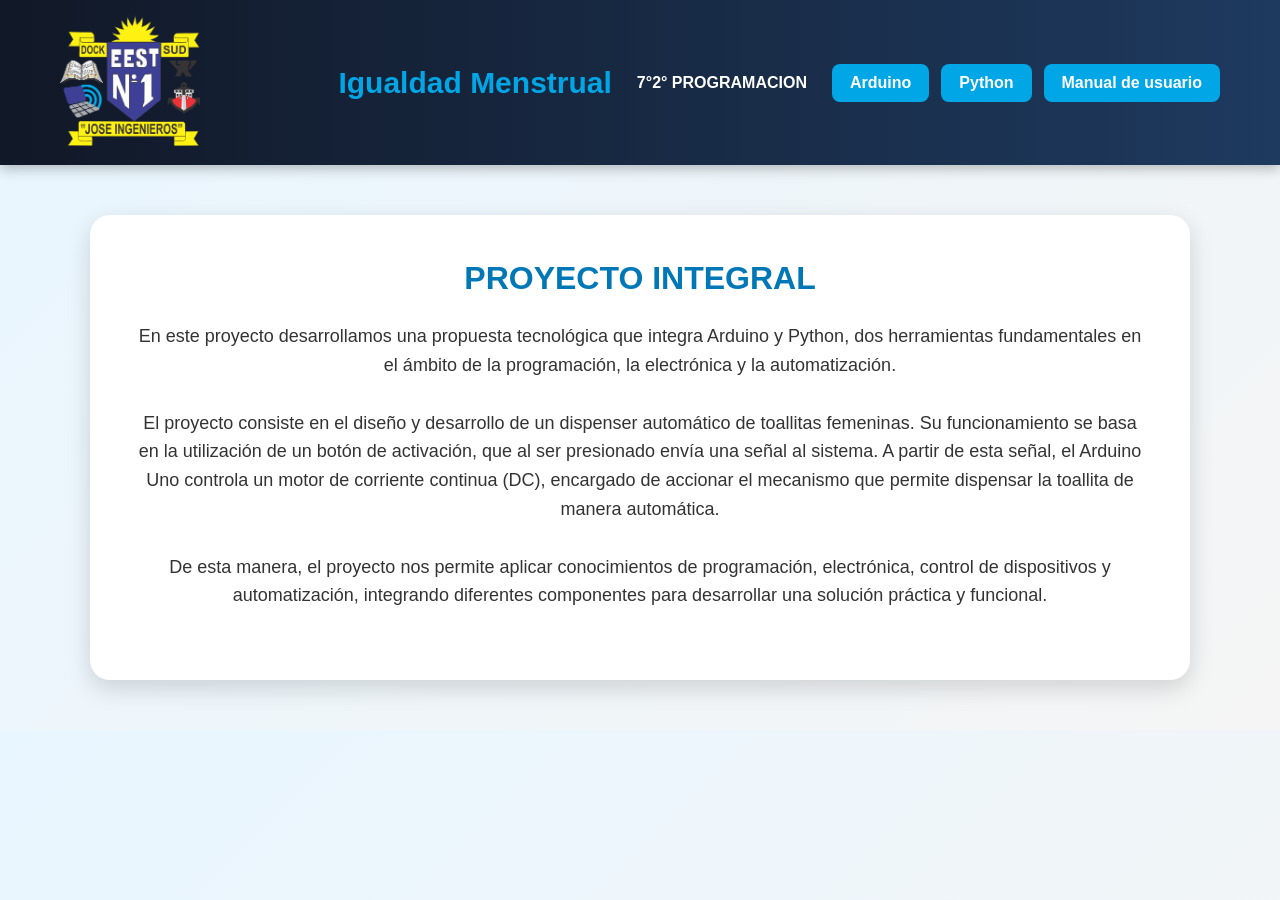
<file: index.html>
<!DOCTYPE html>
<html lang="es">

<head>
    <meta charset="utf-8">
    <meta name="viewport" content="width=device-width, initial-scale=1">

    <title></title>

    <link rel="stylesheet" href="informacion.css">
</head>

<body>

    <header>

        <div class="tecnica">
            <img src="tecnica.png" alt="técnica">
        </div>

        <nav>

            <h2>Igualdad Menstrual</h2>
            <p>7°2° PROGRAMACION</p>

            
            <ul>
                <li><a href="pruebaarduino.html">Arduino</a></li>
                <li><a href="pruebapython_k.html">Python</a></li>
                <li><a href="manual_usuario.html">Manual de usuario</a></li>
            </ul>
        </nav>

    </header>

    <section>

        <article>

            <h1>PROYECTO INTEGRAL</h1>
        <p>
               En este proyecto desarrollamos una propuesta tecnológica que integra Arduino y Python, dos herramientas fundamentales en el ámbito de la programación, la electrónica y la automatización.
               <br><br>
                El proyecto consiste en el diseño y desarrollo de un dispenser automático de toallitas femeninas. Su funcionamiento se basa en la utilización de un botón de activación, que al ser presionado envía una señal al sistema. A partir de esta señal, el Arduino Uno controla un motor de corriente continua (DC), encargado de accionar el mecanismo que permite dispensar la toallita de manera automática.
                <br><br>
                De esta manera, el proyecto nos permite aplicar conocimientos de programación, electrónica, control de dispositivos y automatización, integrando diferentes componentes para desarrollar una solución práctica y funcional.
        </p>
    </article>
    </section>

</body>
</html>
</file>
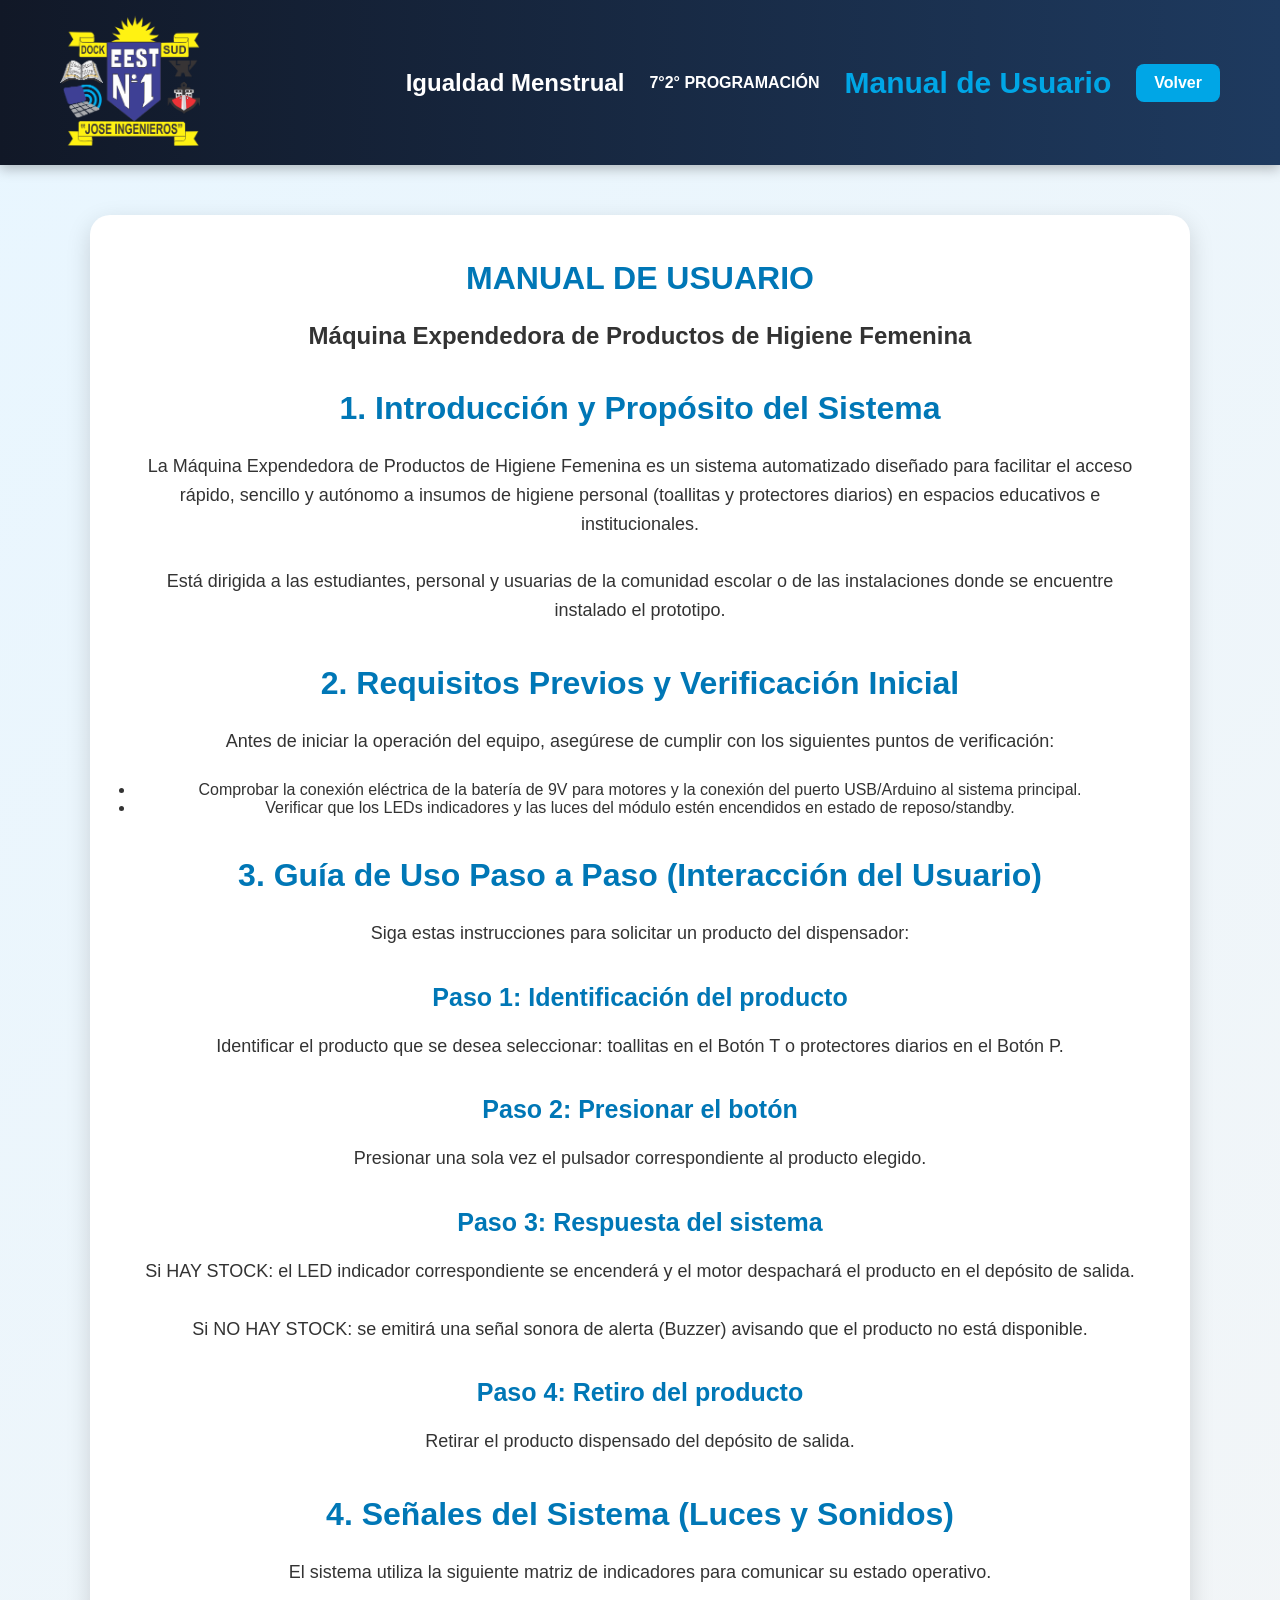
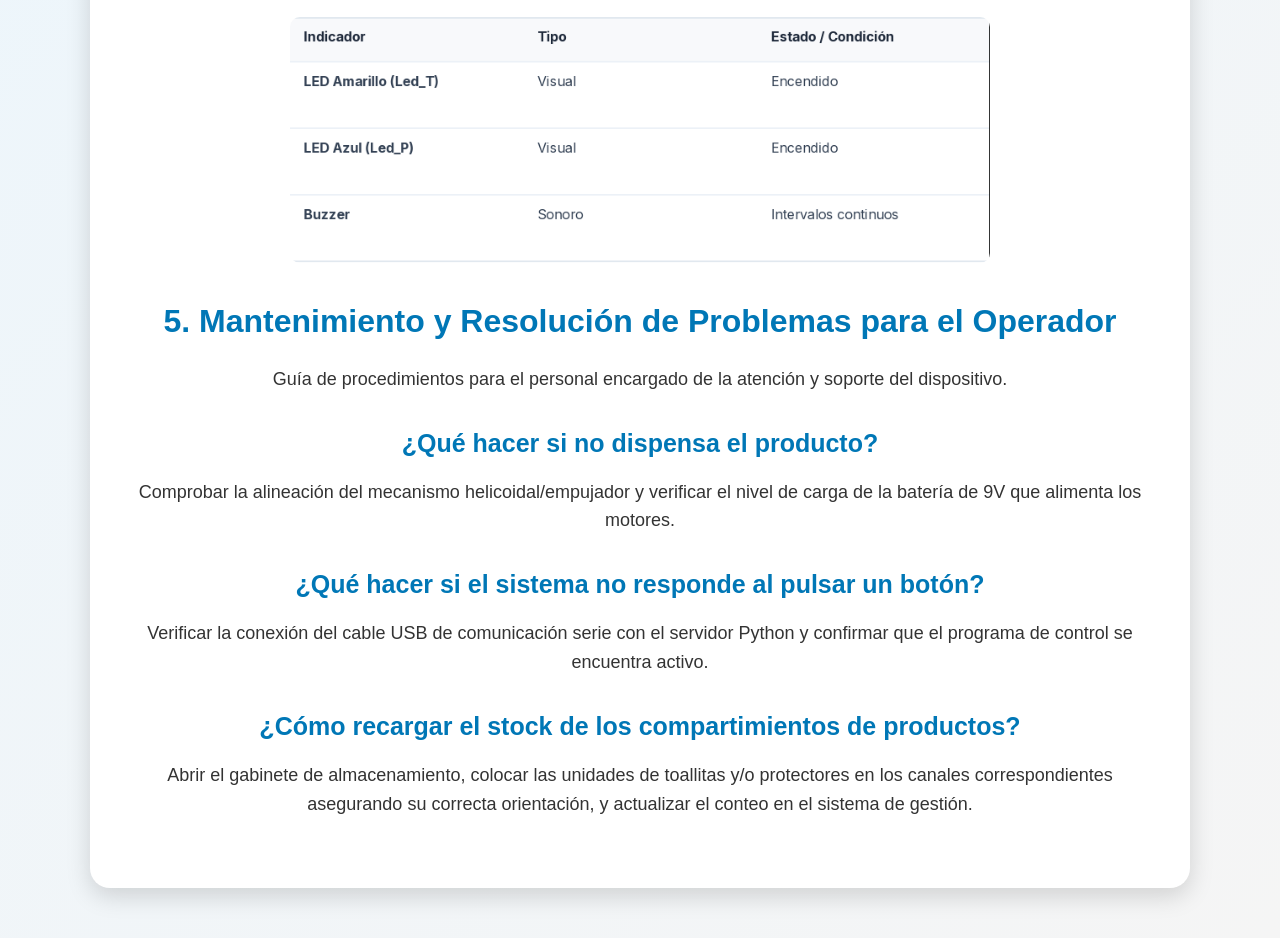
<file: manual_usuario.html>
<!DOCTYPE html>
<html lang="es">

<head>
    <meta charset="UTF-8">
    <meta name="viewport" content="width=device-width, initial-scale=1.0">

    <title></title>

    <link rel="stylesheet" href="informacion.css">
</head>

<body>

    <header>
        <div class="tecnica">
            <img src="tecnica.png" alt="Logo de la escuela">
        </div>

        <nav>
            <h1>Igualdad Menstrual</h1>
            <p>7°2° PROGRAMACIÓN</p>
            <h2>Manual de Usuario</h2>

            <ul>
                <li><a href="index.html">Volver</a></li>
            </ul>
        </nav>
    </header>

    <section>
        <article>

            <h1>MANUAL DE USUARIO</h1>

            <h2>Máquina Expendedora de Productos de Higiene Femenina</h2>

            <h1>1. Introducción y Propósito del Sistema</h1>

            <p>
                La Máquina Expendedora de Productos de Higiene Femenina es un sistema
                automatizado diseñado para facilitar el acceso rápido, sencillo y
                autónomo a insumos de higiene personal (toallitas y protectores diarios)
                en espacios educativos e institucionales.
                <br><br>
                Está dirigida a las estudiantes, personal y usuarias de la comunidad
                escolar o de las instalaciones donde se encuentre instalado el prototipo.
            </p>

            <h1>2. Requisitos Previos y Verificación Inicial</h1>

            <p>
                Antes de iniciar la operación del equipo, asegúrese de cumplir con
                los siguientes puntos de verificación:
            </p>

            <ul>
                <li>
                    Comprobar la conexión eléctrica de la batería de 9V para motores
                    y la conexión del puerto USB/Arduino al sistema principal.
                </li>

                <li>
                    Verificar que los LEDs indicadores y las luces del módulo estén
                    encendidos en estado de reposo/standby.
                </li>
            </ul>

            <h1>3. Guía de Uso Paso a Paso (Interacción del Usuario)</h1>

            <p>
                Siga estas instrucciones para solicitar un producto del dispensador:
            </p>

            <h2 class="subtitulo">Paso 1: Identificación del producto</h2>

            <p>
                Identificar el producto que se desea seleccionar: toallitas en el
                Botón T o protectores diarios en el Botón P.
            </p>

            <h2 class="subtitulo">Paso 2: Presionar el botón</h2>

            <p>
                Presionar una sola vez el pulsador correspondiente al producto elegido.
            </p>

            <h2 class="subtitulo">Paso 3: Respuesta del sistema</h2>

            <p>
                Si HAY STOCK: el LED indicador correspondiente se encenderá y el motor
                despachará el producto en el depósito de salida.
                <br><br>
                Si NO HAY STOCK: se emitirá una señal sonora de alerta (Buzzer)
                avisando que el producto no está disponible.
            </p>

            <h2 class="subtitulo">Paso 4: Retiro del producto</h2>

            <p>
                Retirar el producto dispensado del depósito de salida.
            </p>

            <h1>4. Señales del Sistema (Luces y Sonidos)</h1>

            <p>
                El sistema utiliza la siguiente matriz de indicadores para comunicar
                su estado operativo.
            </p>

            <img src="tabla_manual.png" class="foto-grande" >
          
            <h1>5. Mantenimiento y Resolución de Problemas para el Operador</h1>

            <p>
                Guía de procedimientos para el personal encargado de la atención
                y soporte del dispositivo.
            </p>

            <h2 class="subtitulo">¿Qué hacer si no dispensa el producto?</h2>

            <p>
                Comprobar la alineación del mecanismo helicoidal/empujador y verificar
                el nivel de carga de la batería de 9V que alimenta los motores.
            </p>

            <h2 class="subtitulo">¿Qué hacer si el sistema no responde al pulsar un botón?</h2>

            <p>
                Verificar la conexión del cable USB de comunicación serie con el
                servidor Python y confirmar que el programa de control se encuentra activo.
            </p>

            <h2 class="subtitulo">¿Cómo recargar el stock de los compartimientos de productos?</h2>

            <p>
                Abrir el gabinete de almacenamiento, colocar las unidades de toallitas
                y/o protectores en los canales correspondientes asegurando su correcta
                orientación, y actualizar el conteo en el sistema de gestión.
            </p>

        </article>
    </section>

</body>
</html>
</file>
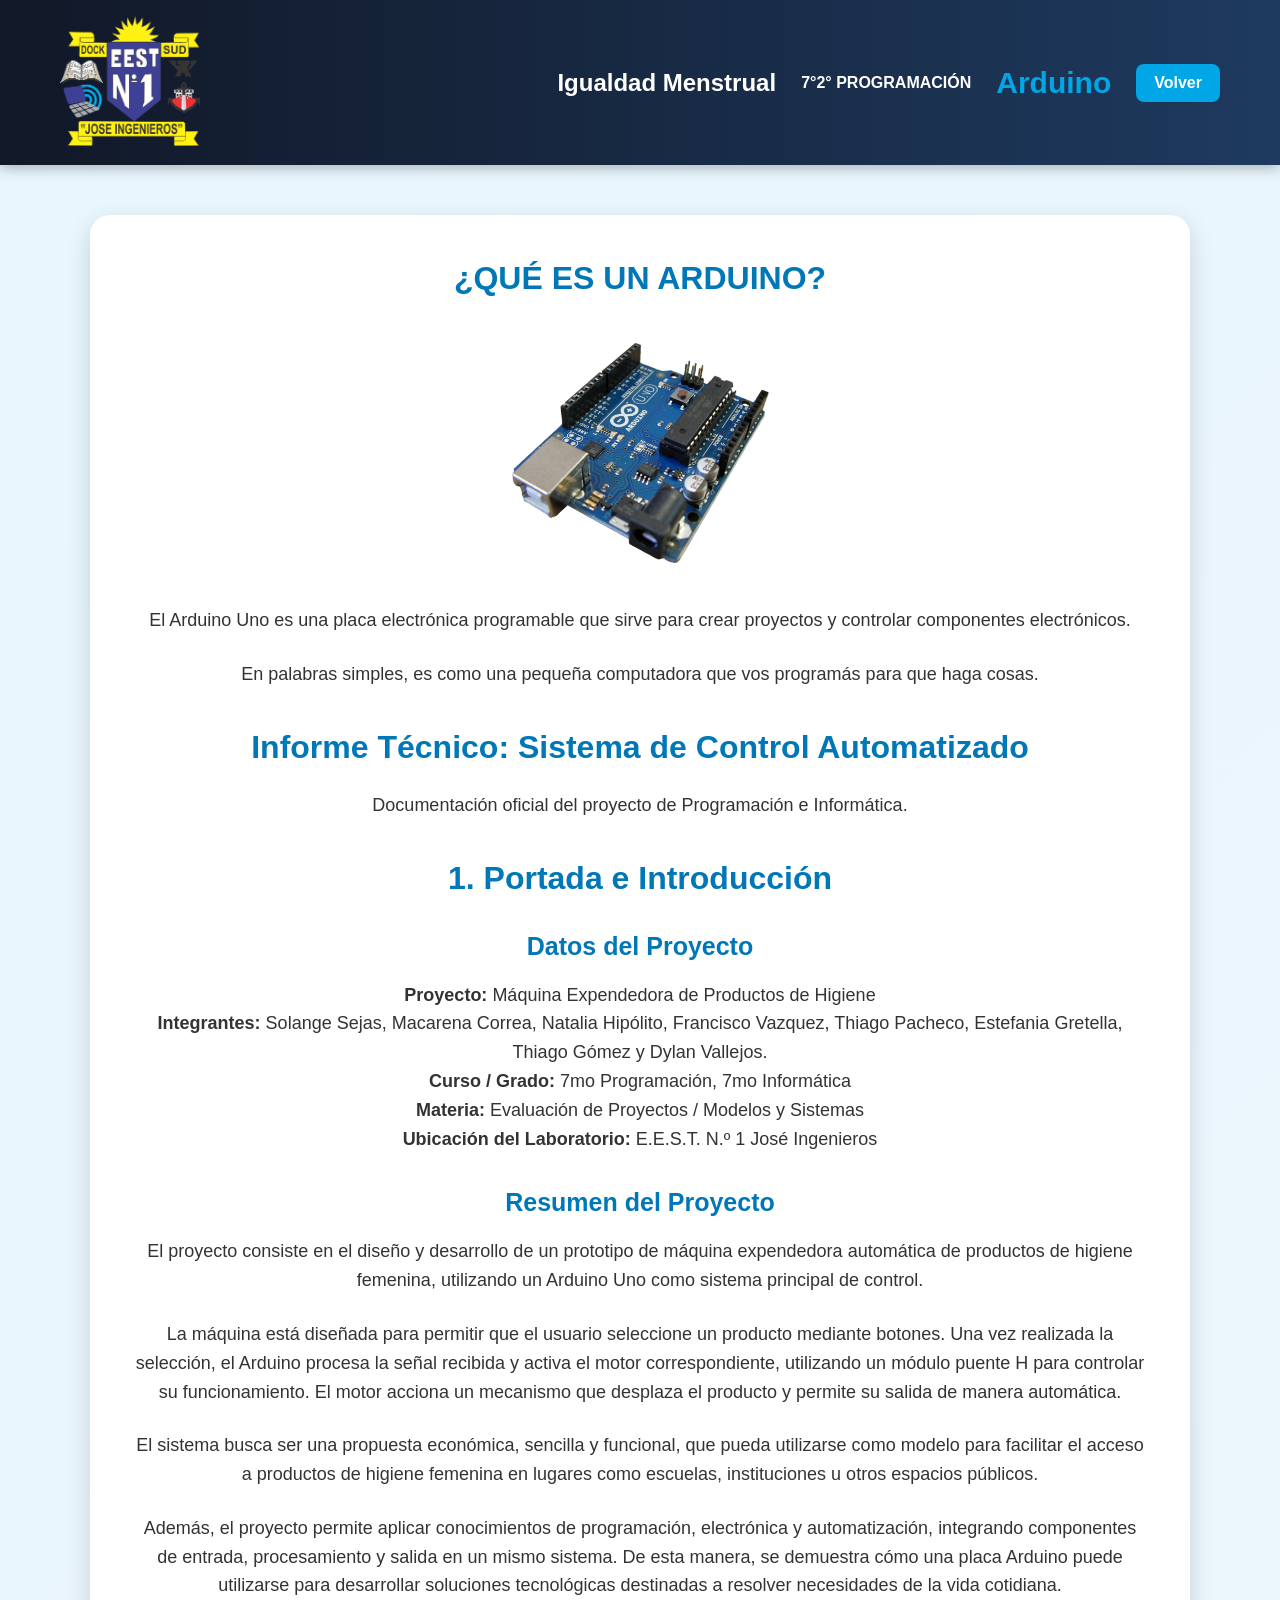
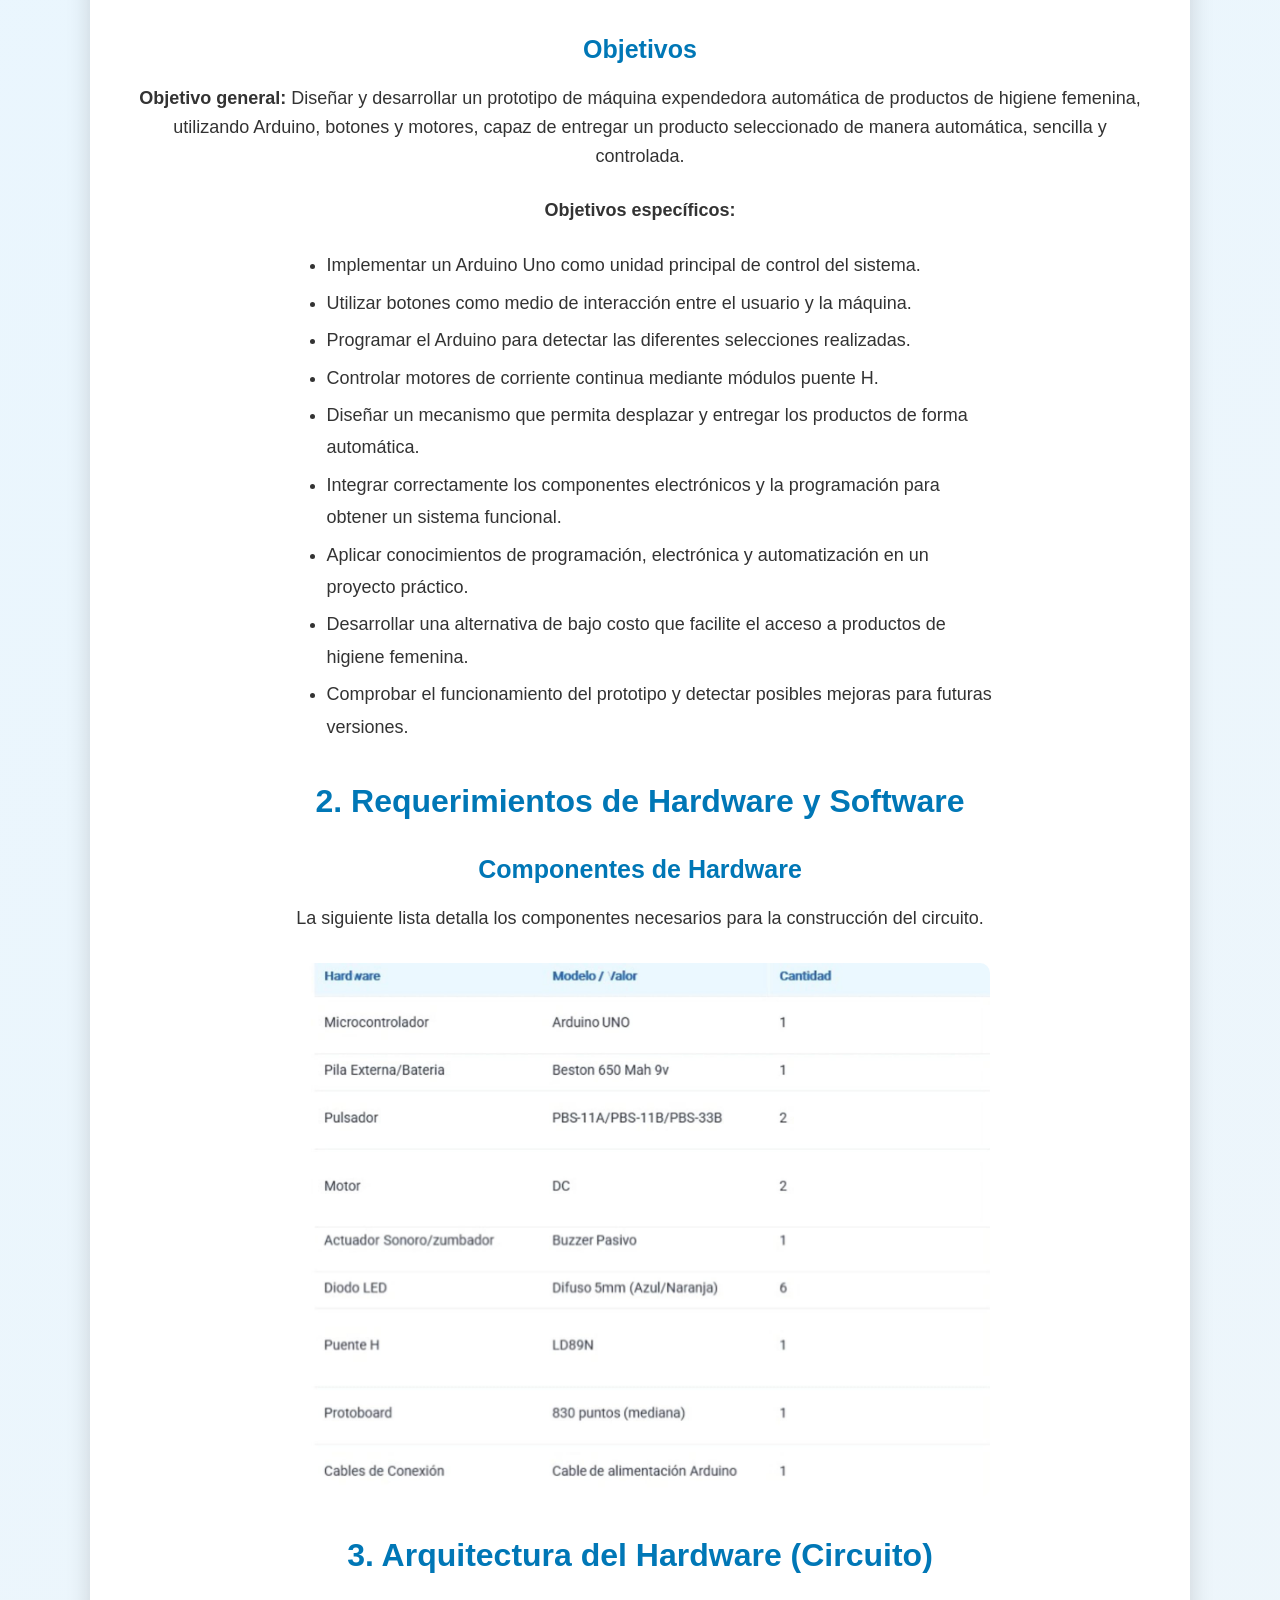
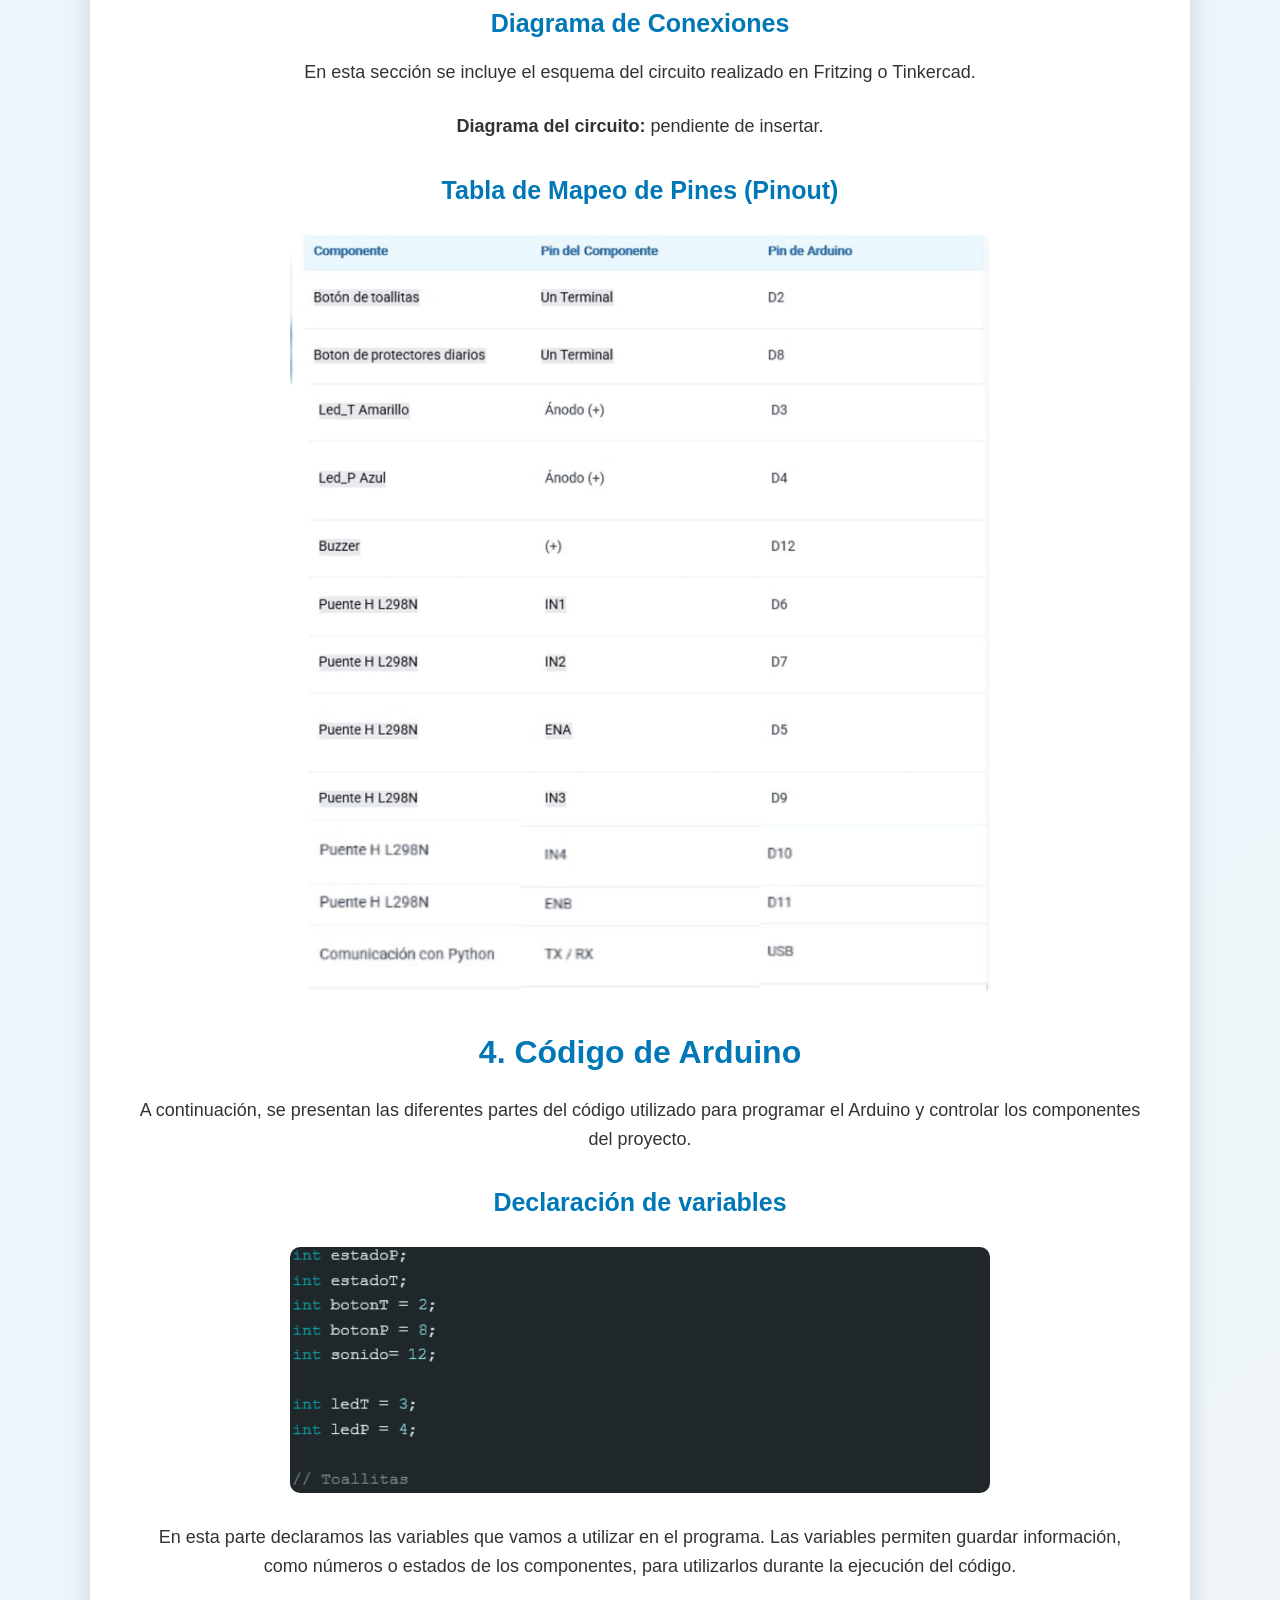
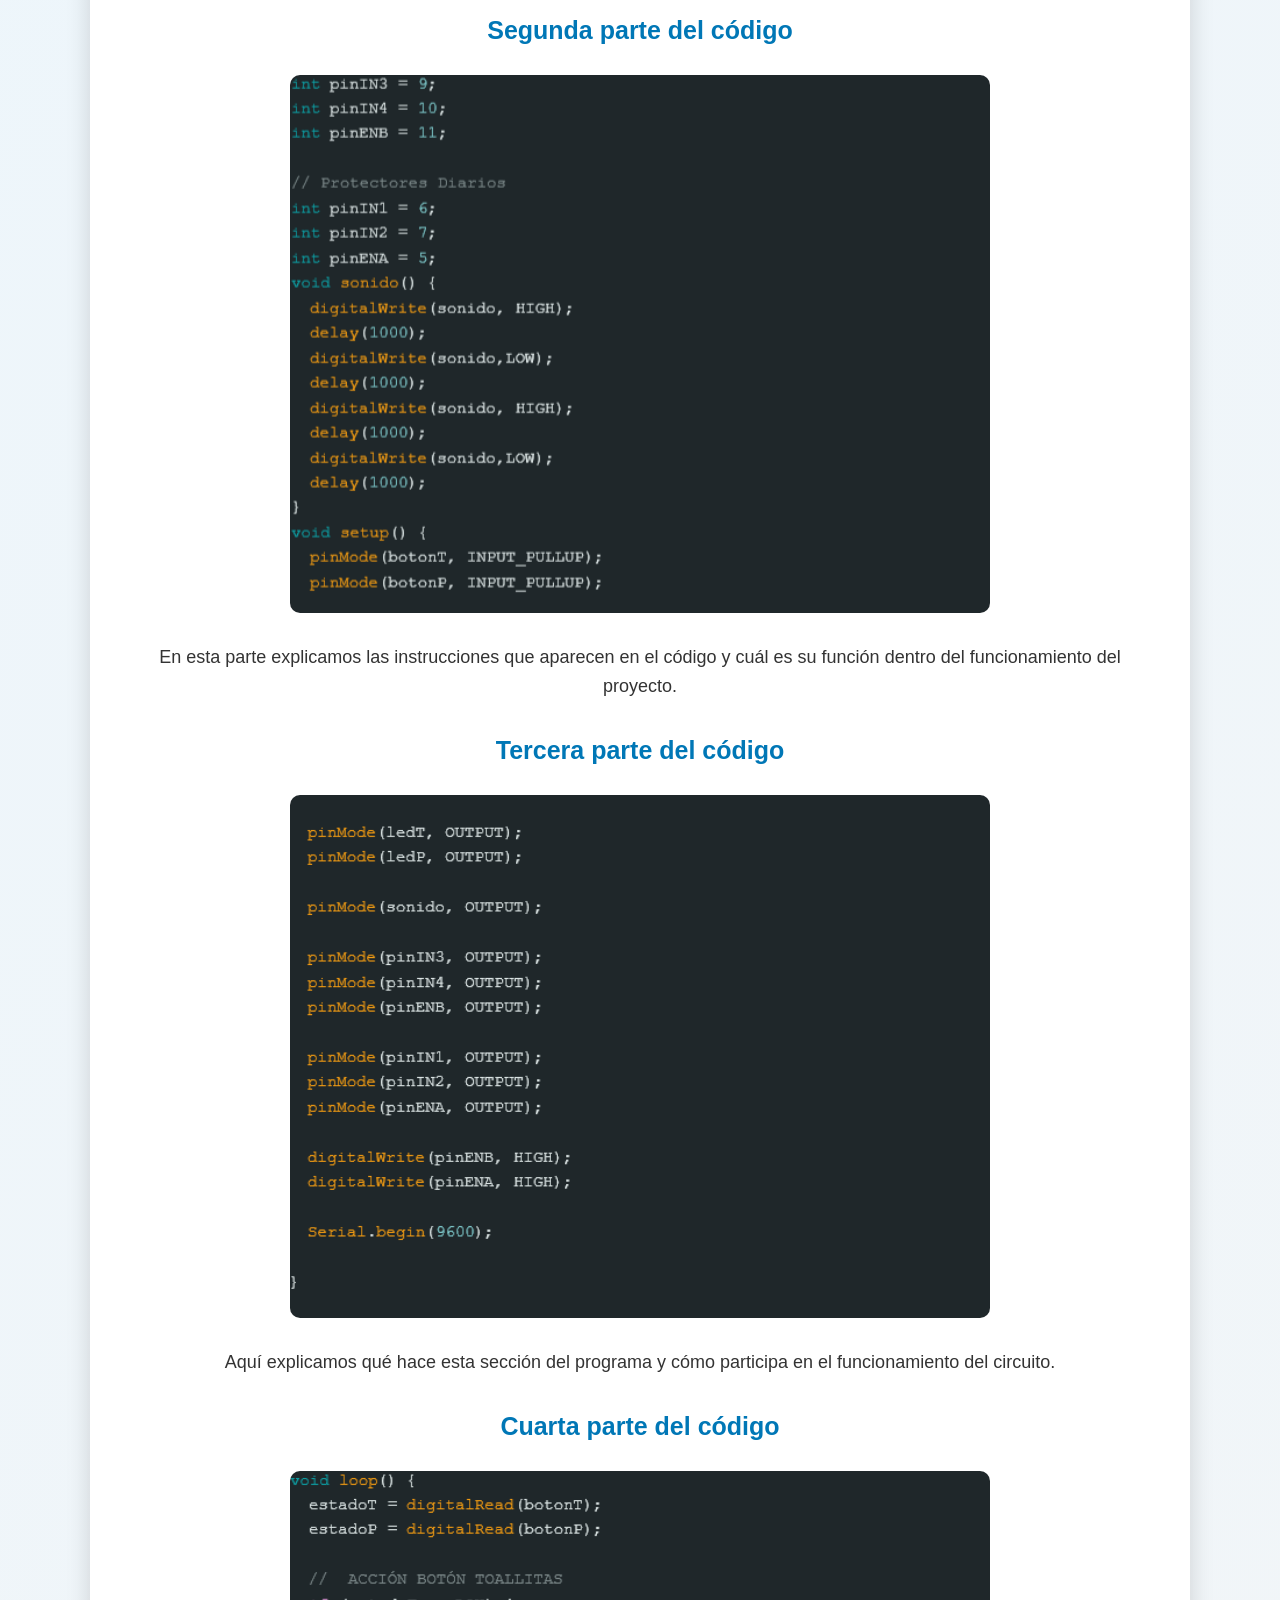
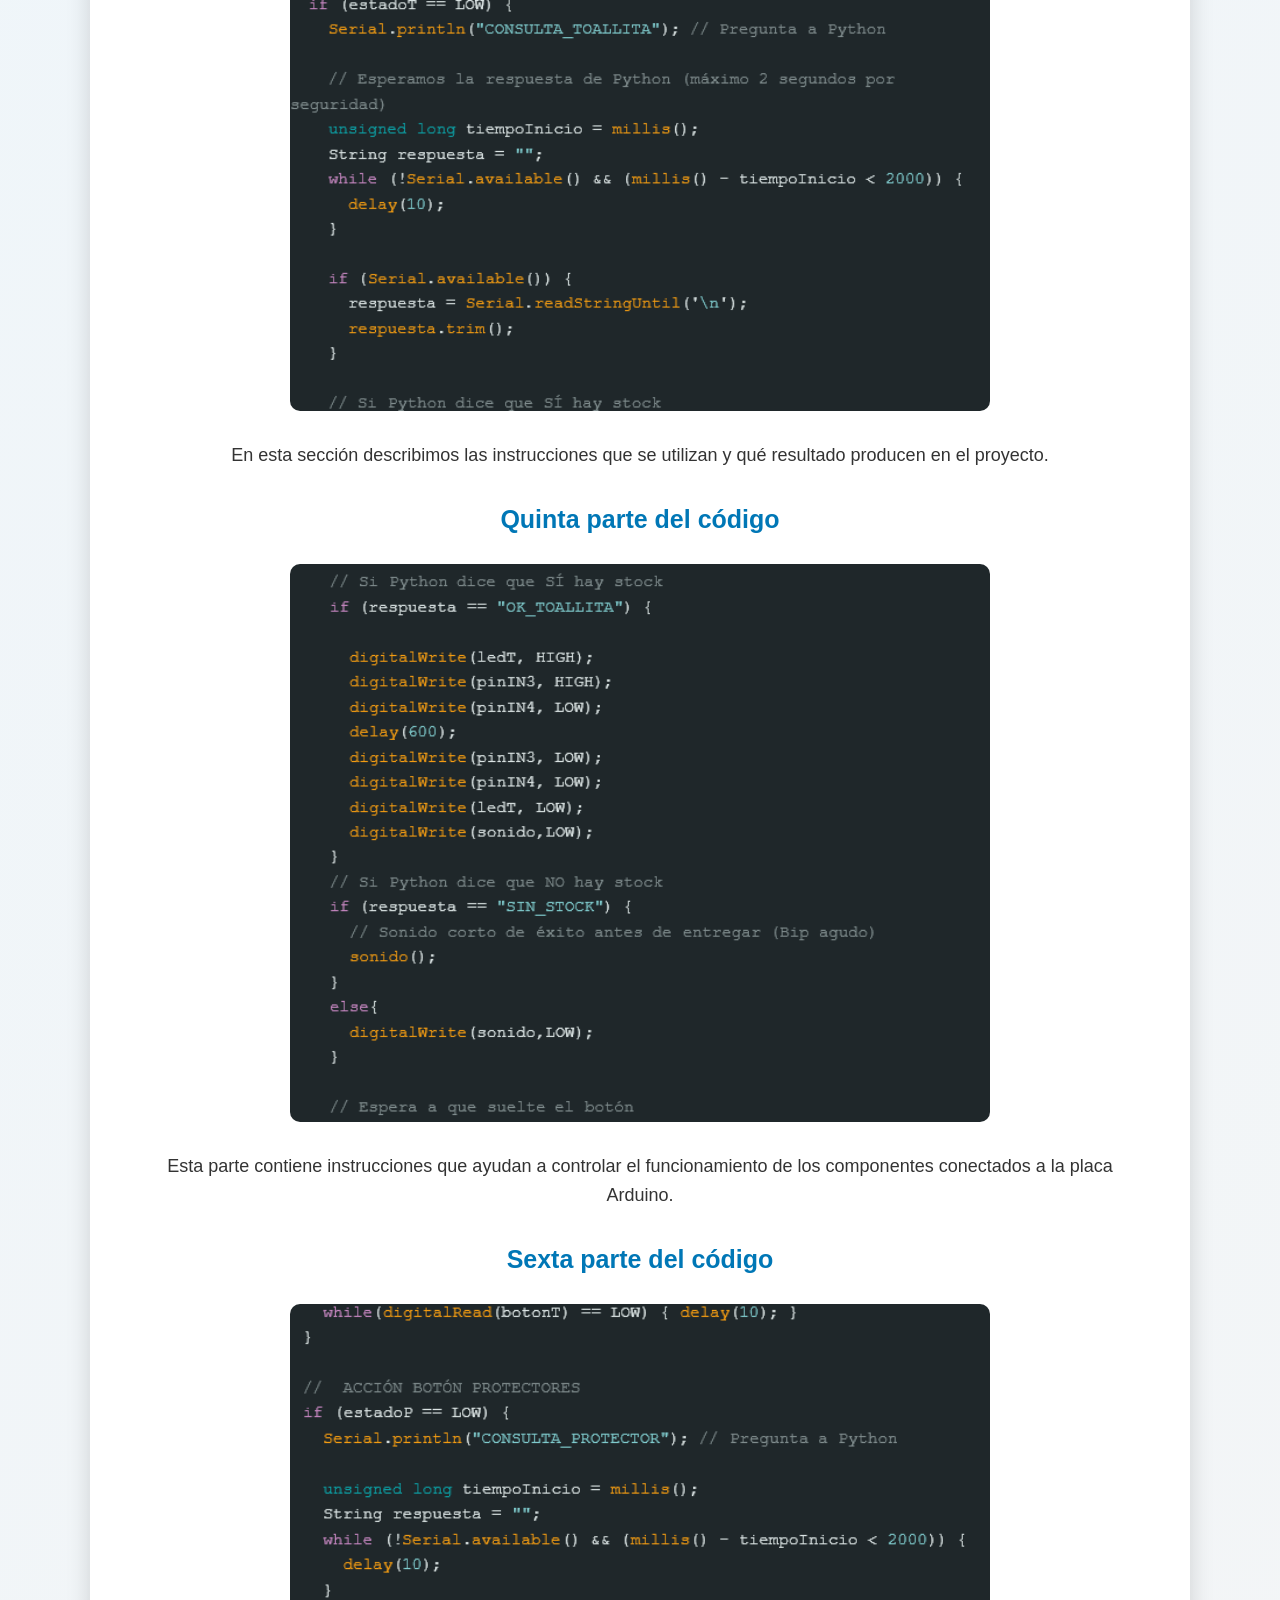
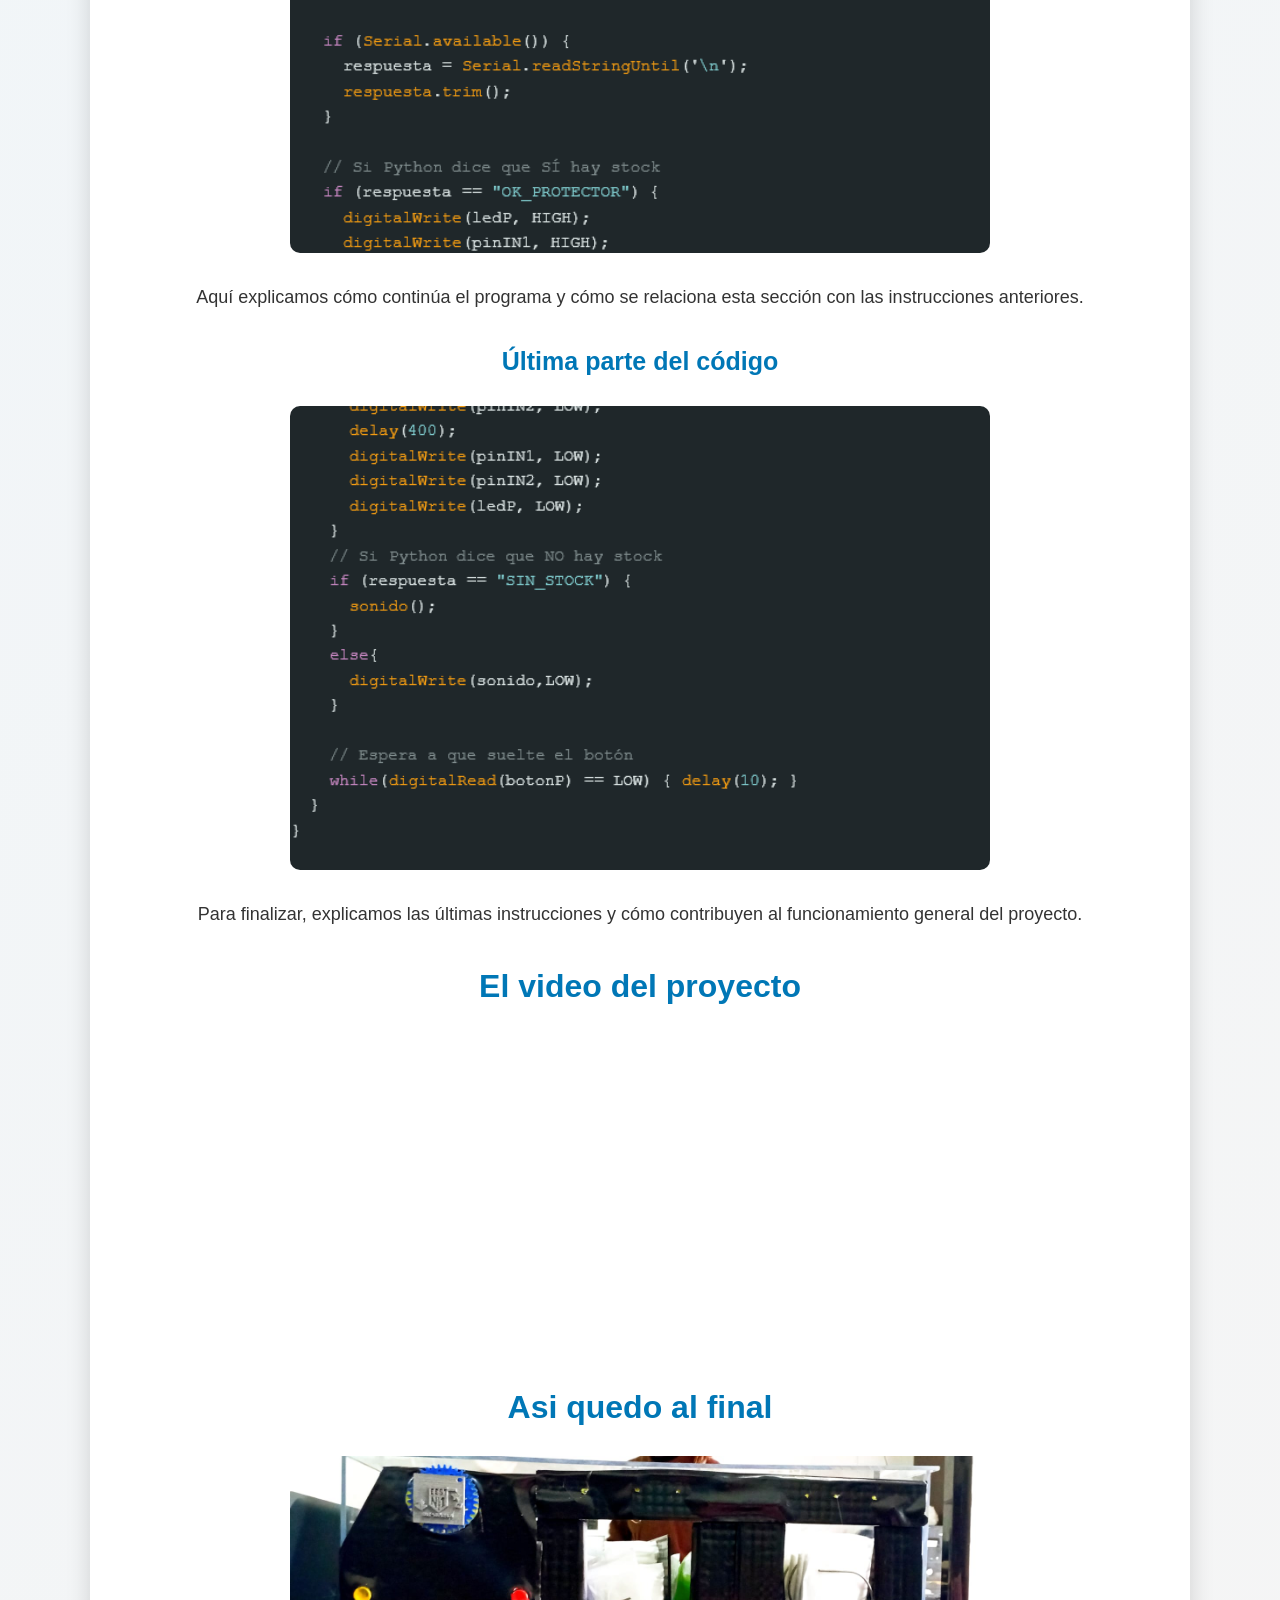
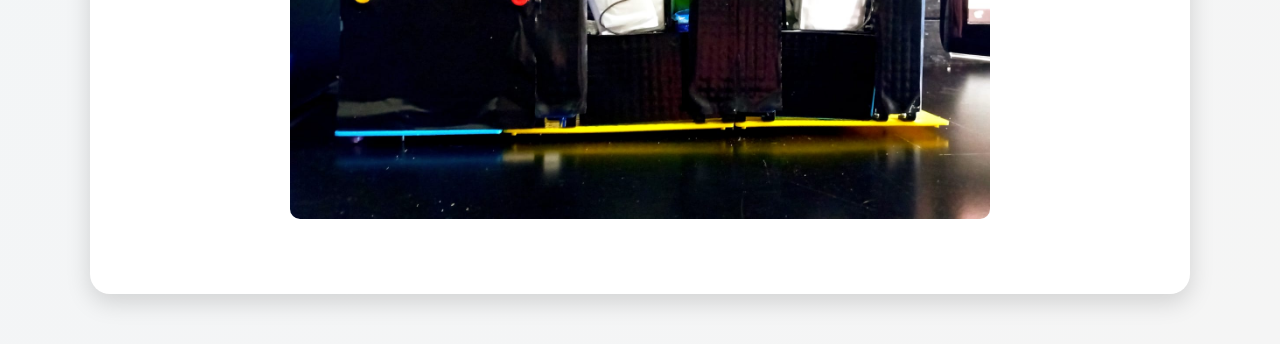
<file: pruebaarduino.html>
<!DOCTYPE html>
<html lang="es">

<head>
    <meta charset="UTF-8">
    <meta name="viewport" content="width=device-width, initial-scale=1.0">

    <title></title>

    <link rel="stylesheet" href="informacion.css">
</head>

<body>

    <header>
        <div class="tecnica">
            <img src="tecnica.png" alt="Logo de la escuela">
        </div>

        <nav>
            <h1>Igualdad Menstrual</h1>
            <p>7°2° PROGRAMACIÓN</p>
            <h2>Arduino</h2>

            <ul>
                <li><a href="index.html">Volver</a></li>
            </ul>
        </nav>
    </header>

    <section>
        <article>


            <h1>¿QUÉ ES UN ARDUINO?</h1>

            <img src="arduino.png" alt="Placa Arduino Uno">

            <p>
                El Arduino Uno es una placa electrónica programable que sirve
                para crear proyectos y controlar componentes electrónicos.
            </p>

            <p>
                En palabras simples, es como una pequeña computadora que vos
                programás para que haga cosas.
            </p>


            <h1>Informe Técnico: Sistema de Control Automatizado</h1>

            <p>
                Documentación oficial del proyecto de Programación e Informática.
            </p>


            <h1>1. Portada e Introducción</h1>

            <h2 class="subtitulo">Datos del Proyecto</h2>

            <p>
                <strong>Proyecto:</strong> Máquina Expendedora de Productos de Higiene<br>
                <strong>Integrantes:</strong> Solange Sejas, Macarena Correa,
                Natalia Hipólito, Francisco Vazquez, Thiago Pacheco,
                Estefania Gretella, Thiago Gómez y Dylan Vallejos.<br>
                <strong>Curso / Grado:</strong> 7mo Programación, 7mo Informática<br>
                <strong>Materia:</strong> Evaluación de Proyectos / Modelos y Sistemas<br>
                <strong>Ubicación del Laboratorio:</strong> E.E.S.T. N.º 1 José Ingenieros
            </p>

            <h2 class="subtitulo">Resumen del Proyecto</h2>

            <p>
                El proyecto consiste en el diseño y desarrollo de un prototipo
                de máquina expendedora automática de productos de higiene
                femenina, utilizando un Arduino Uno como sistema principal
                de control.
            </p>

            <p>
                La máquina está diseñada para permitir que el usuario seleccione
                un producto mediante botones. Una vez realizada la selección,
                el Arduino procesa la señal recibida y activa el motor
                correspondiente, utilizando un módulo puente H para controlar
                su funcionamiento. El motor acciona un mecanismo que desplaza
                el producto y permite su salida de manera automática.
            </p>

            <p>
                El sistema busca ser una propuesta económica, sencilla y
                funcional, que pueda utilizarse como modelo para facilitar
                el acceso a productos de higiene femenina en lugares como
                escuelas, instituciones u otros espacios públicos.
            </p>

            <p>
                Además, el proyecto permite aplicar conocimientos de
                programación, electrónica y automatización, integrando
                componentes de entrada, procesamiento y salida en un mismo
                sistema. De esta manera, se demuestra cómo una placa Arduino
                puede utilizarse para desarrollar soluciones tecnológicas
                destinadas a resolver necesidades de la vida cotidiana.
            </p>

            <h2 class="subtitulo">Objetivos</h2>

            <p>
                <strong>Objetivo general:</strong>
                Diseñar y desarrollar un prototipo de máquina expendedora
                automática de productos de higiene femenina, utilizando
                Arduino, botones y motores, capaz de entregar un producto
                seleccionado de manera automática, sencilla y controlada.
            </p>

            <p><strong>Objetivos específicos:</strong></p>

            <ul class="lista-arduino">
                <li>Implementar un Arduino Uno como unidad principal de control del sistema.</li>
                <li>Utilizar botones como medio de interacción entre el usuario y la máquina.</li>
                <li>Programar el Arduino para detectar las diferentes selecciones realizadas.</li>
                <li>Controlar motores de corriente continua mediante módulos puente H.</li>
                <li>Diseñar un mecanismo que permita desplazar y entregar los productos de forma automática.</li>
                <li>Integrar correctamente los componentes electrónicos y la programación para obtener un sistema funcional.</li>
                <li>Aplicar conocimientos de programación, electrónica y automatización en un proyecto práctico.</li>
                <li>Desarrollar una alternativa de bajo costo que facilite el acceso a productos de higiene femenina.</li>
                <li>Comprobar el funcionamiento del prototipo y detectar posibles mejoras para futuras versiones.</li>
            </ul>


            <h1>2. Requerimientos de Hardware y Software</h1>

            <h2 class="subtitulo">Componentes de Hardware</h2>

            <p>
                La siguiente lista detalla los componentes necesarios para
                la construcción del circuito.
            </p>

            <img src="tabla_arduino.png" class="foto-grande">


            <h1>3. Arquitectura del Hardware (Circuito)</h1>

            <h2 class="subtitulo">Diagrama de Conexiones</h2>

            <p>
                En esta sección se incluye el esquema del circuito realizado
                en Fritzing o Tinkercad.
            </p>

            <p>
                <strong>Diagrama del circuito:</strong> pendiente de insertar.
            </p>

            <h2 class="subtitulo">Tabla de Mapeo de Pines (Pinout)</h2>

            <p>
                <img src="tabla_arduino2.png" class="foto-grande">

            <h1>4. Código de Arduino</h1>

            <p>
                A continuación, se presentan las diferentes partes del código
                utilizado para programar el Arduino y controlar los componentes
                del proyecto.
            </p>

            <h2 class="subtitulo">Declaración de variables</h2>

            <img class="foto-grande"
                 src="codigo_arduino.png"
                 alt="Código de Arduino: declaración de variables">

            <p>
                En esta parte declaramos las variables que vamos a utilizar
                en el programa. Las variables permiten guardar información,
                como números o estados de los componentes, para utilizarlos
                durante la ejecución del código.
            </p>

            <h2 class="subtitulo">Segunda parte del código</h2>

            <img class="foto-grande"
                 src="codigo_arduino2.png"
                 alt="Segunda parte del código de Arduino">

            <p>
                En esta parte explicamos las instrucciones que aparecen en
                el código y cuál es su función dentro del funcionamiento
                del proyecto.
            </p>

            <h2 class="subtitulo">Tercera parte del código</h2>

            <img class="foto-grande"
                 src="codigo_arduino3.png"
                 alt="Tercera parte del código de Arduino">

            <p>
                Aquí explicamos qué hace esta sección del programa y cómo
                participa en el funcionamiento del circuito.
            </p>

            <h2 class="subtitulo">Cuarta parte del código</h2>

            <img class="foto-grande"
                 src="codigo_arduino4.png"
                 alt="Cuarta parte del código de Arduino">

            <p>
                En esta sección describimos las instrucciones que se utilizan
                y qué resultado producen en el proyecto.
            </p>

            <h2 class="subtitulo">Quinta parte del código</h2>

            <img class="foto-grande"
                 src="codigo_arduino5.png"
                 alt="Quinta parte del código de Arduino">

            <p>
                Esta parte contiene instrucciones que ayudan a controlar
                el funcionamiento de los componentes conectados a la placa
                Arduino.
            </p>

            <h2 class="subtitulo">Sexta parte del código</h2>

            <img class="foto-grande"
                 src="codigo_arduino6.png"
                 alt="Sexta parte del código de Arduino">

            <p>
                Aquí explicamos cómo continúa el programa y cómo se relaciona
                esta sección con las instrucciones anteriores.
            </p>

            <h2 class="subtitulo">Última parte del código</h2>

            <img class="foto-grande"
                 src="codigo_arduino7.png"
                 alt="Última parte del código de Arduino">

            <p>
                Para finalizar, explicamos las últimas instrucciones y cómo
                contribuyen al funcionamiento general del proyecto.
            </p>

            <h1>El video del proyecto</h1>

            <iframe width="560" height="315" src="https://www.youtube.com/embed/4Gv0Dx7h19g?si=_ABxJ8_dcIY70zCg" title="YouTube video player" frameborder="0" allow="accelerometer; autoplay; clipboard-write; encrypted-media; gyroscope; picture-in-picture; web-share" referrerpolicy="strict-origin-when-cross-origin" allowfullscreen></iframe>

            <h1> Asi quedo al final </h1>

            <img src="final.png" class="foto-grande" >

        </article>
    </section>

</body>
</html>
</file>
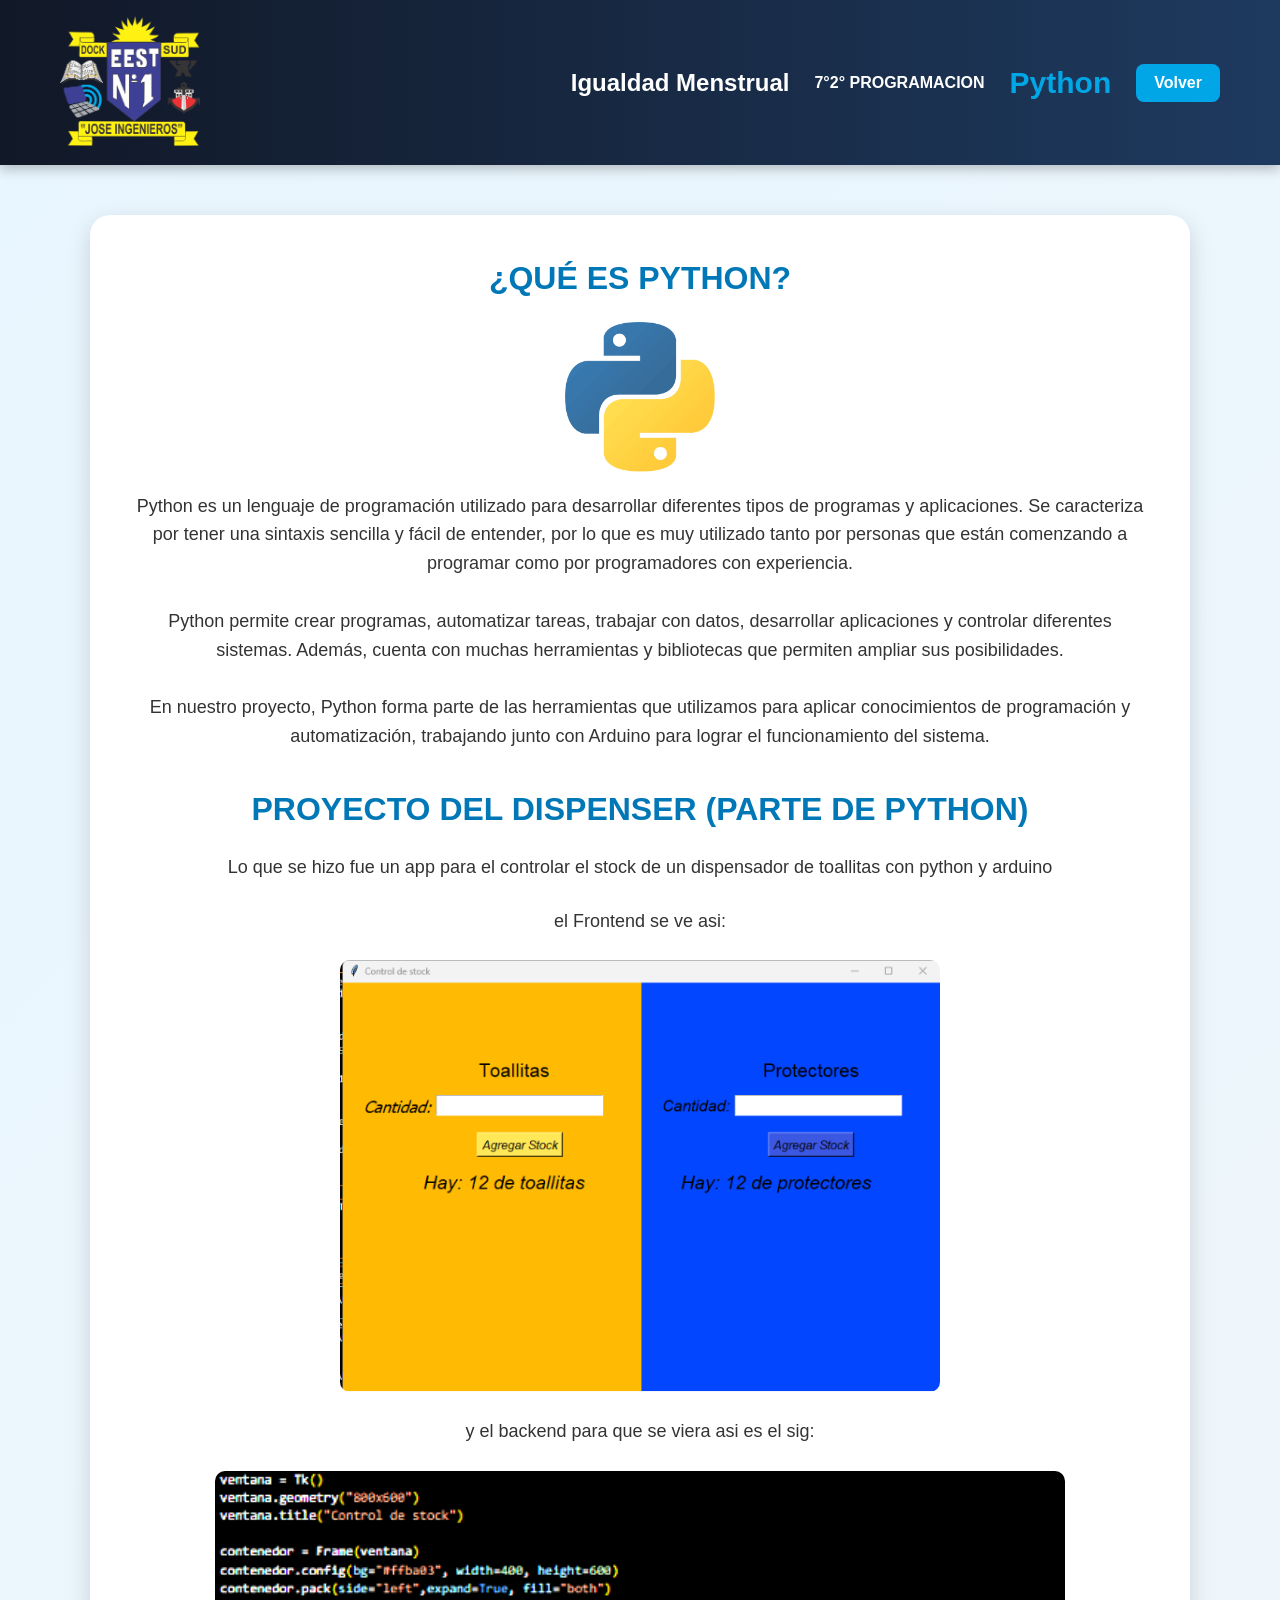
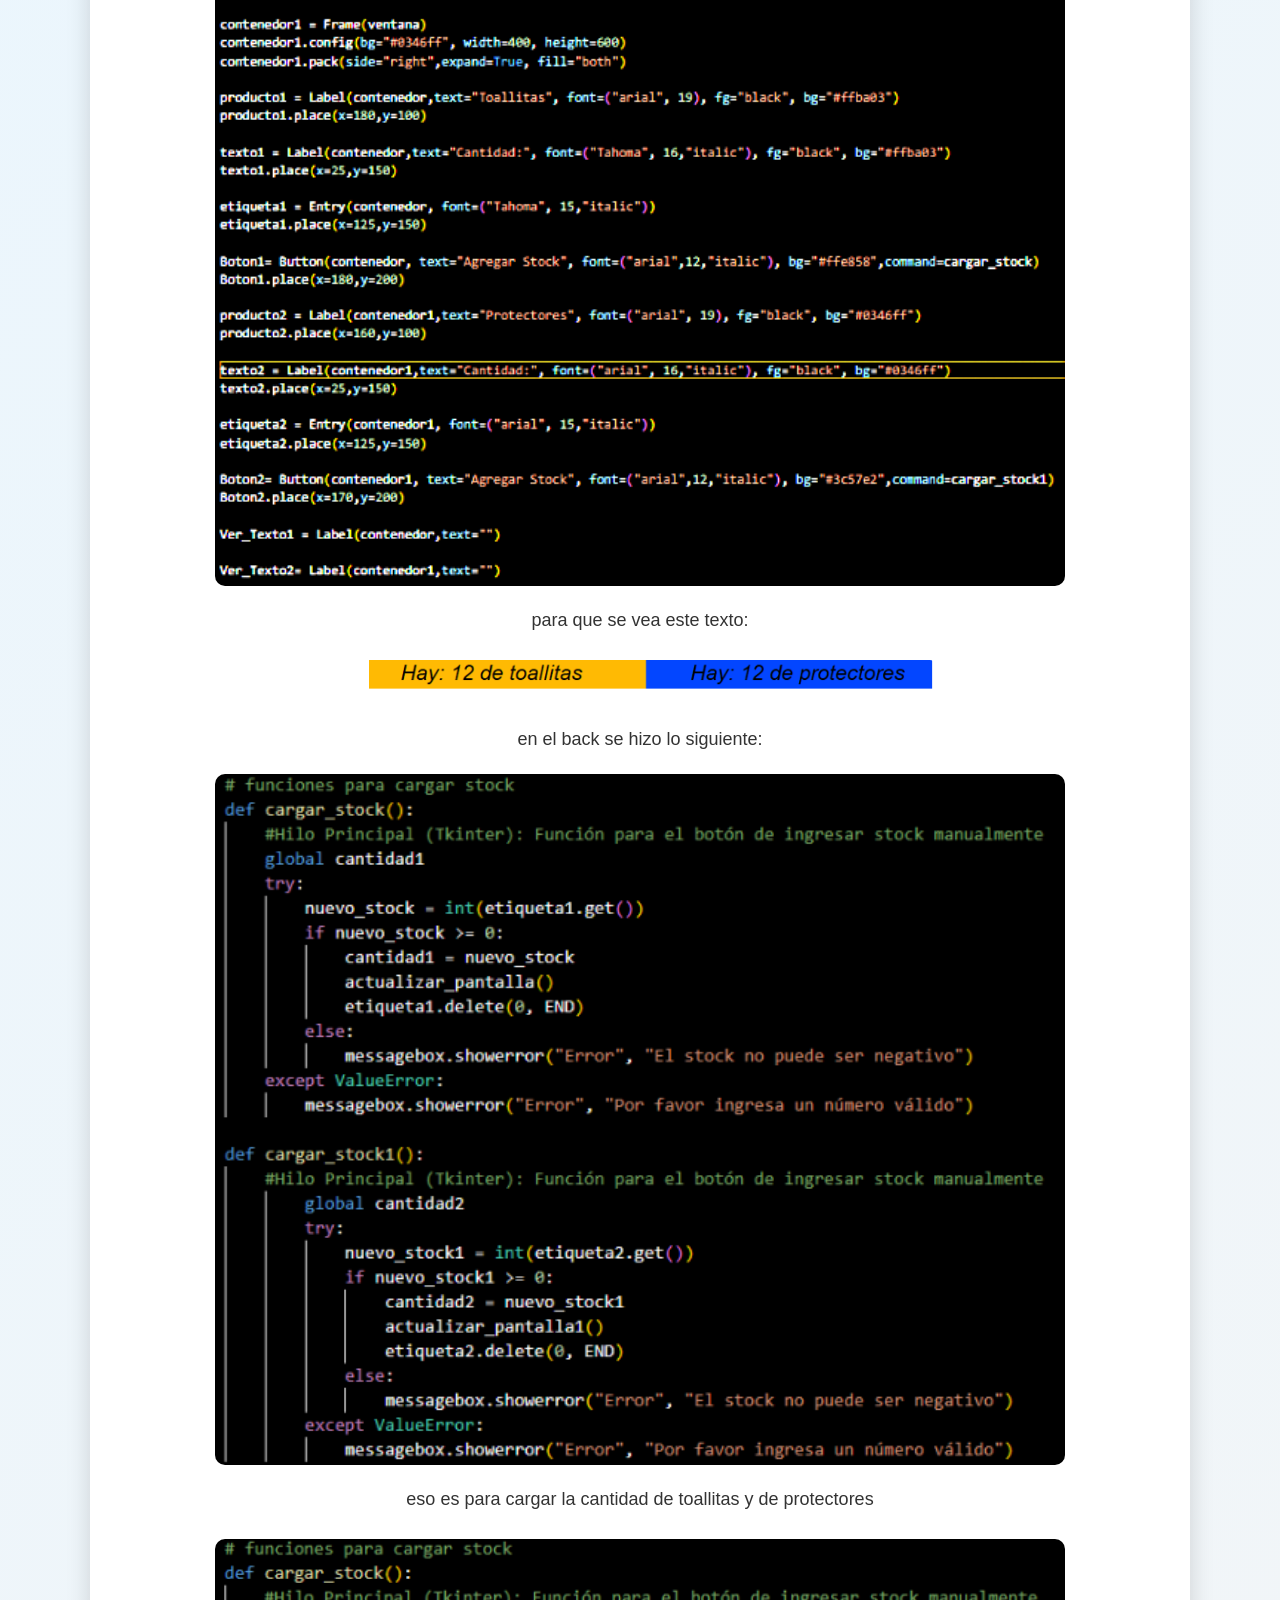
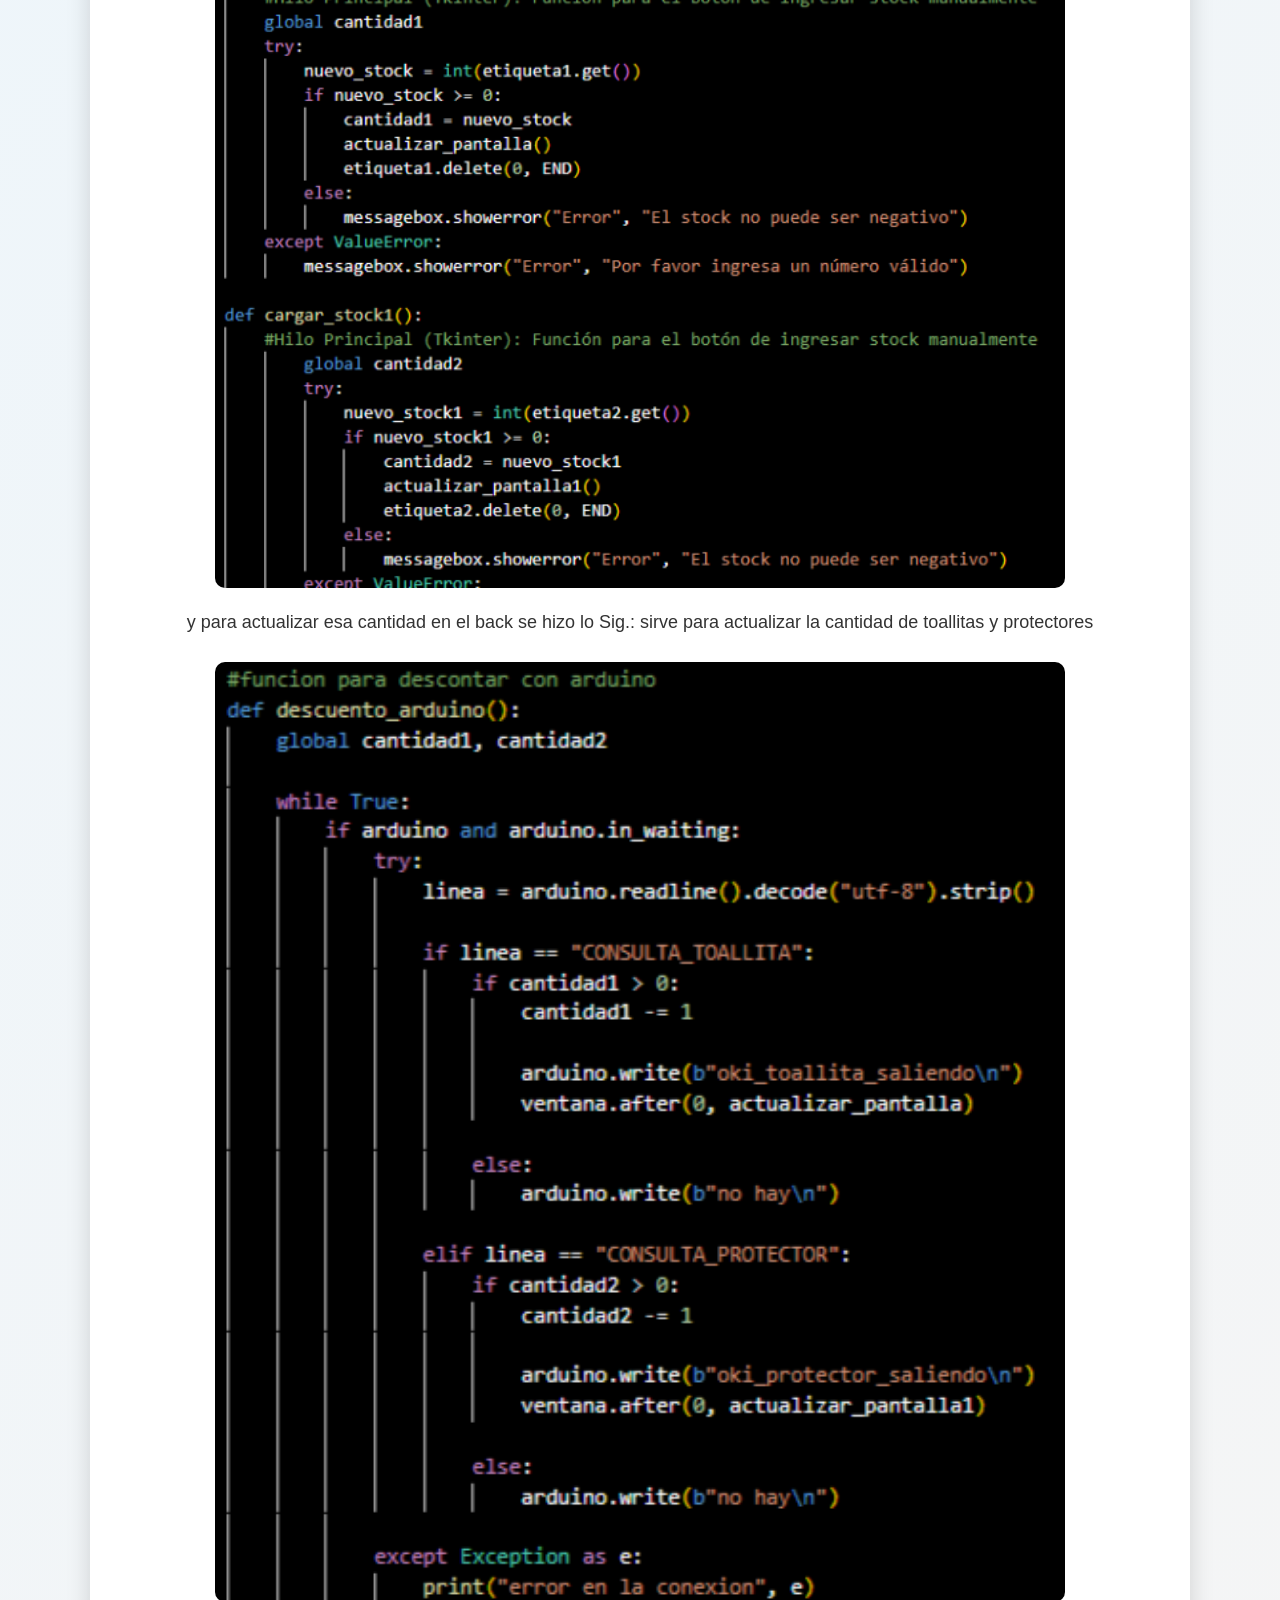
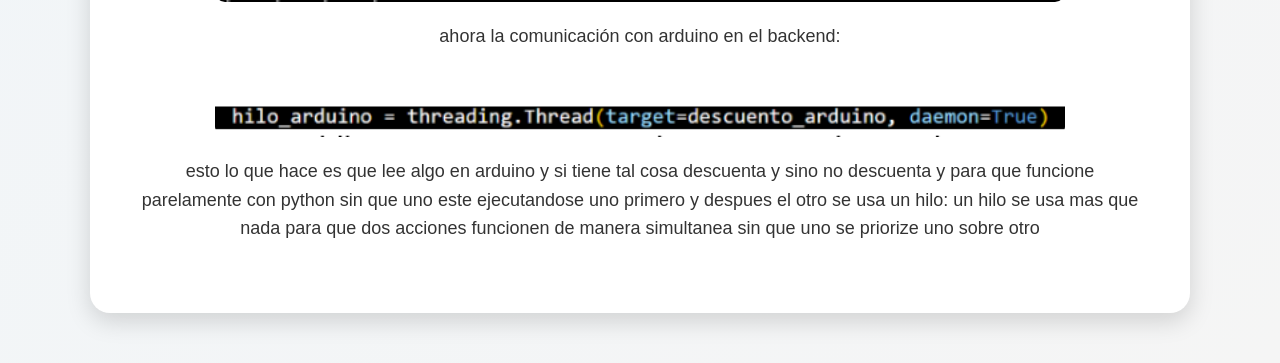
<file: pruebapython_k.html>
<!DOCTYPE html>
<html lang="es">

<head>
    <meta charset="utf-8">
    <meta name="viewport" content="width=device-width, initial-scale=1">

    <title>Python</title>

    <link rel="stylesheet" href="informacion.css">
</head>

<body>

    <header>

        <div class="tecnica">
            <img src="tecnica.png" alt="Técnica">
        </div>

        <nav>
            <h1>Igualdad Menstrual</h1>
            <p>7°2° PROGRAMACION</p>

            <h2>Python</h2>

            <ul>
                <li>
                    <a href="index.html">Volver</a>
                </li>
            </ul>
        </nav>

    </header>


    <section>

        <article class="pagina-python">

            <h1>¿QUÉ ES PYTHON?</h1>

            <img src="python.png" class="python-chica" alt="Python">

            <p>
                Python es un lenguaje de programación utilizado para desarrollar
                diferentes tipos de programas y aplicaciones. Se caracteriza por
                tener una sintaxis sencilla y fácil de entender, por lo que es muy
                utilizado tanto por personas que están comenzando a programar como
                por programadores con experiencia.
                <br><br>

                Python permite crear programas, automatizar tareas, trabajar con
                datos, desarrollar aplicaciones y controlar diferentes sistemas.
                Además, cuenta con muchas herramientas y bibliotecas que permiten
                ampliar sus posibilidades.
                <br><br>

                En nuestro proyecto, Python forma parte de las herramientas que
                utilizamos para aplicar conocimientos de programación y
                automatización, trabajando junto con Arduino para lograr el
                funcionamiento del sistema.
            </p>


            <h1>PROYECTO DEL DISPENSER (PARTE DE PYTHON)</h1>


            <p>Lo que se hizo fue un app para el controlar el stock de un dispensador de toallitas con python y arduino</p>

            <p>el Frontend se ve asi:<p>

                <img src="tk.png">

           <p> y el backend para que se viera asi es el sig:</p>

                <img src="codigos1.png">

            <p>para que se vea este texto:</p>

                <img src="fotohj.png">

            <p>en el back se hizo lo siguiente:

                <img src="codigos57.png">


            eso es para cargar la cantidad de toallitas y de protectores</p>

                <img src="codigos2.png">

            <p>y para actualizar esa cantidad en el back se hizo lo Sig.:
            sirve para actualizar la cantidad de toallitas y protectores</p>

                <img src="codigos34.png">

            <p>ahora la comunicación con arduino en el backend:</p>

                <img src="codigos89.png">

            <p>esto lo que hace es que lee algo en arduino y si tiene tal cosa descuenta y sino no descuenta

            y para que funcione parelamente con python sin que uno este ejecutandose uno primero y despues el otro se usa un hilo:

            un hilo se usa mas que nada para que dos acciones funcionen de manera simultanea sin que uno se priorize uno sobre otro</p>

        </article>

    </section>

</body>

</html>
</file>
<file: informacion.css>
* {
    margin: 0;
    padding: 0;
    box-sizing: border-box;
}

body {
    font-family: Arial, sans-serif;
    background: linear-gradient(135deg, #e8f6ff, #f5f5f5);
    color: #333;
}


/* =========================
   ENCABEZADO
========================= */

header {
    width: 100%;
    min-height: 110px;

    background: linear-gradient(90deg, #111827, #1e3a5f);

    color: white;

    display: flex;
    align-items: center;
    justify-content: space-between;

    padding: 15px 60px;

    box-shadow: 0 4px 12px rgba(0, 0, 0, 0.25);
}


/* =========================
   LOGO
========================= */

.tecnica img {
    width: 140px;
    height: auto;
}


/* =========================
   NAVEGACIÓN
========================= */

nav {
    display: flex;
    align-items: center;
    gap: 25px;
}

nav p {
    font-weight: bold;
}

nav h2 {
    font-size: 30px;
    font-weight: bold;
    color: #00a6e6;
}


/* =========================
   BOTÓN VOLVER
========================= */

nav ul {
    display: flex;
    gap: 12px;

    list-style: none;

    padding: 0;
    margin: 0;
}

nav li {
    background-color: #00a6e6;

    padding: 10px 18px;

    border-radius: 8px;

    font-weight: bold;

    cursor: pointer;

    transition: 0.3s;
}

nav li:hover {
    background-color: #007bb5;

    transform: translateY(-3px);
}

nav a {
    color: white;
    text-decoration: none;
}


/* =========================
   SECCIÓN
========================= */

section {
    width: 90%;
    max-width: 1100px;

    margin: 50px auto;
}


/* =========================
   CONTENEDOR
========================= */

article {
    background-color: white;

    padding: 45px;

    border-radius: 20px;

    box-shadow: 0 8px 25px rgba(0, 0, 0, 0.15);

    text-align: center;
}


/* =========================
   TÍTULOS
========================= */

article h1 {
    color: #0077b6;

    font-size: 32px;

    margin-top: 40px;
    margin-bottom: 25px;
}

article h1:first-child {
    margin-top: 0;
}


/* =========================
   SUBTÍTULO
========================= */

.subtitulo {
    color: #0077b6;

    font-size: 25px;

    margin-top: 35px;
    margin-bottom: 20px;
}


/* =========================
   TEXTO
========================= */

article p {
    font-size: 18px;

    line-height: 1.6;

    margin-bottom: 25px;
}


/* =========================
   LISTA DE ARDUINO
========================= */

.lista-arduino {
    width: 70%;

    margin: 20px auto 30px auto;

    padding-left: 40px;

    text-align: left;

    font-size: 18px;

    line-height: 1.8;

    list-style-type: disc;
}

.lista-arduino li {
    margin-bottom: 5px;
}


/* =========================
   IMÁGENES NORMALES
========================= */

article img {
    width: 300px;

    max-width: 100%;

    height: auto;

    border-radius: 10px;

    display: block;

    margin: 20px auto;
}


/* =========================
   SOLO ARDUINOREAL6 MÁS GRANDE
========================= */

article img.foto-grande {
    width: 700px;

    max-width: 100%;

    height: auto;

    border-radius: 10px;

    display: block;

    margin: 30px auto;
}


/* =========================
   IMÁGENES DE CÓDIGO
========================= */

article img.codigo {
    width: 850px;

    max-width: 100%;

    height: auto;

    border-radius: 10px;

    display: block;

    margin: 35px auto;

    box-shadow: 0 5px 15px rgba(0, 0, 0, 0.20);

    transition: 0.3s;
}


/* =========================
   EFECTO AL PASAR EL MOUSE
========================= */

article img.codigo:hover {
    transform: scale(1.01);
}


/* =========================
   VIDEO DEL PROYECTO
========================= */

.video-proyecto {
    width: 450px;

    max-width: 100%;

    height: auto;

    border-radius: 10px;

    display: block;

    margin: 20px auto;
}


/* =========================
   CELULAR
========================= */

@media (max-width: 700px) {

    header {
        flex-direction: column;

        gap: 20px;

        padding: 20px;
    }

    nav {
        flex-direction: column;

        gap: 15px;
    }

    nav ul {
        flex-wrap: wrap;

        justify-content: center;
    }

    section {
        width: 92%;

        margin: 30px auto;
    }

    article {
        padding: 25px;
    }

    article h1 {
        font-size: 26px;
    }

    article p {
        font-size: 16px;
    }


    /* Lista en celular */

    .lista-arduino {
        width: 100%;

        padding-left: 30px;

        font-size: 16px;
    }


    /* Imágenes normales en celular */

    article img {
        width: 250px;

        max-width: 100%;
    }


    /* SOLO ARDUINOREAL6 EN CELULAR */

    article img.foto-grande {
        width: 100%;

        max-width: 100%;
    }


    /* Imágenes de código en celular */

    article img.codigo {
        width: 100%;

        max-width: 100%;
    }


    /* Video en celular */

    .video-proyecto {
        text-align: center;

        margin: 40px auto;
    }

    .video-proyecto h2 {
        color: #168ac4;

        margin-bottom: 25px;
    }

    .video-container {
        display: flex;

        justify-content: center;

        width: 100%;
    }

    .video-container iframe {
        max-width: 100%;

        border-radius: 10px;
    }
}

La parte importante es esta:

article img.foto-grande {
    width: 700px;
    max-width: 100%;
}
/* AGRANDAR LAS IMÁGENES DE LA PÁGINA PYTHON */

.pagina-python img {
    width: 600px;
    max-width: 100%;
    height: auto;
    object-fit: contain;
}

/* AGRANDAR MÁS LAS CAPTURAS DE CÓDIGO */

.pagina-python img[src*="codigos"],
.pagina-python img[src*="condigos"] {
    width: 850px;
    max-width: 100%;
    height: auto;
}

/* ADAPTACIÓN PARA CELULARES */

@media (max-width: 700px) {
    .pagina-python img,
    .pagina-python img[src*="codigos"],
    .pagina-python img[src*="condigos"] {
        width: 100%;
        max-width: 100%;
        height: auto;
    }
}

article img.python-chica {
    width: 150px;
    max-width: 100%;
    height: auto;
}
</file>
